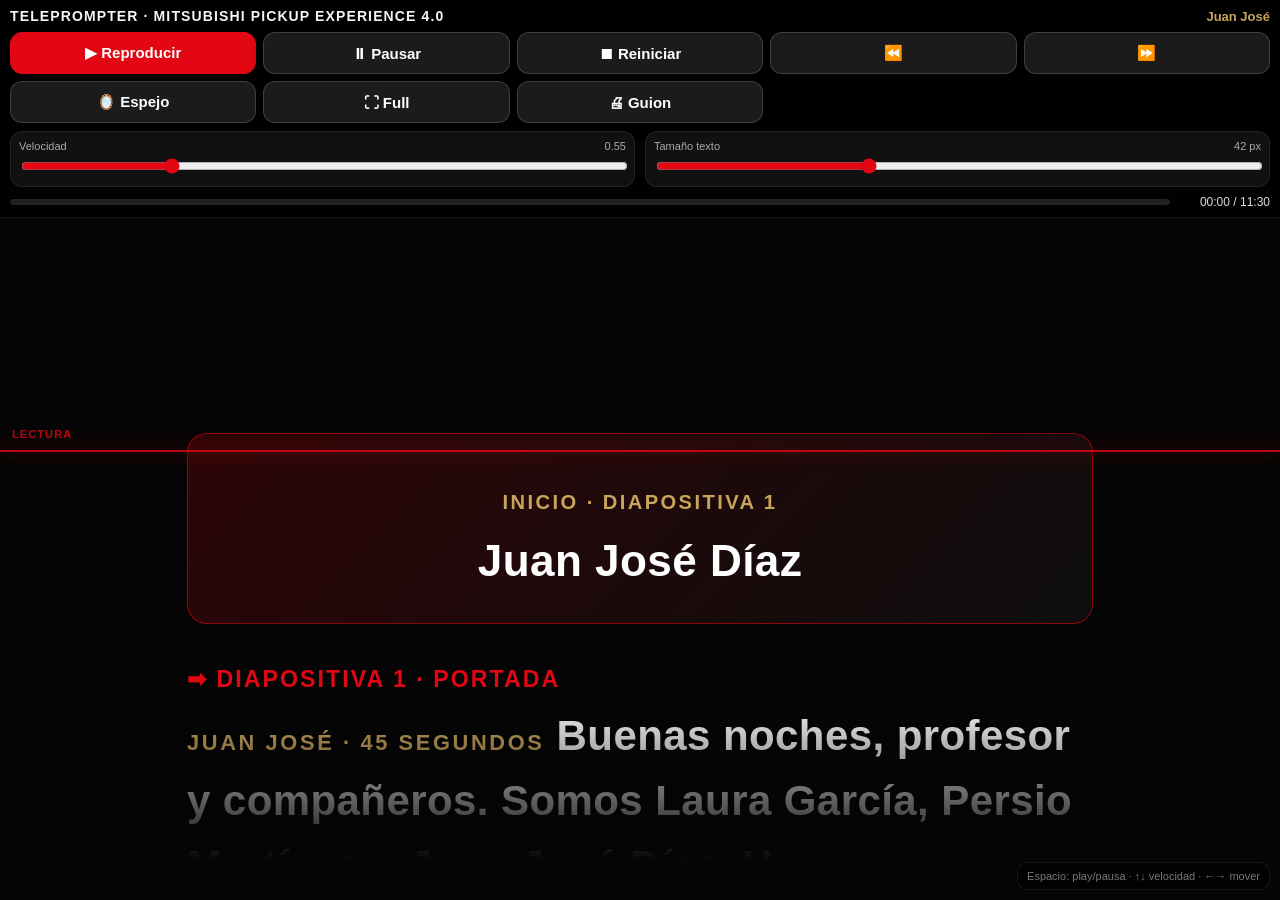
<file: teleprompter_mitsubishi_bonanza_mobile.html>
<!doctype html>
<html lang="es">
<head>
<meta charset="utf-8">
<meta name="viewport" content="width=device-width, initial-scale=1, viewport-fit=cover">
<meta name="apple-mobile-web-app-capable" content="yes">
<meta name="apple-mobile-web-app-status-bar-style" content="black-translucent">
<meta name="theme-color" content="#050505">
<title>Teleprompter | Mitsubishi Pickup Experience 4.0</title>
<style>
:root{--bg:#050505;--panel:#111;--text:#f5f5f5;--muted:#aaa;--red:#e30613;--line:#e30613;--gold:#c9a45c;--font:42px;--speed:0.55px}
*{box-sizing:border-box} html,body{height:100%;margin:0;background:var(--bg);color:var(--text);font-family:-apple-system,BlinkMacSystemFont,"Segoe UI",Roboto,Arial,sans-serif;overflow:hidden}
body.mirror #scroll{transform:scaleX(-1)}
.topbar{position:fixed;z-index:20;top:0;left:0;right:0;padding:calc(env(safe-area-inset-top) + 8px) 10px 8px;background:linear-gradient(180deg,rgba(0,0,0,.95),rgba(0,0,0,.72));border-bottom:1px solid rgba(255,255,255,.08);backdrop-filter:blur(12px)}
.title{display:flex;align-items:center;justify-content:space-between;gap:10px;margin-bottom:8px}.brand{font-weight:800;font-size:14px;letter-spacing:.08em;text-transform:uppercase}.speaker{font-size:13px;color:var(--gold);font-weight:700;white-space:nowrap}.controls{display:grid;grid-template-columns:repeat(5,1fr);gap:7px}.btn{appearance:none;border:1px solid rgba(255,255,255,.16);background:#1b1b1b;color:white;border-radius:12px;padding:11px 8px;font-size:15px;font-weight:700;box-shadow:0 4px 16px rgba(0,0,0,.25)}.btn.primary{background:var(--red);border-color:var(--red)}.btn:active{transform:scale(.97)}
.sliders{display:grid;grid-template-columns:1fr 1fr;gap:10px;margin-top:8px}.sliderBox{background:#111;border:1px solid rgba(255,255,255,.08);border-radius:12px;padding:8px}.sliderBox label{display:flex;justify-content:space-between;font-size:11px;color:var(--muted);margin-bottom:4px}input[type=range]{width:100%;accent-color:var(--red)}
.status{display:flex;align-items:center;gap:8px;margin-top:8px}.progressWrap{height:6px;background:#222;border-radius:99px;overflow:hidden;flex:1}.progress{height:100%;width:0%;background:linear-gradient(90deg,var(--red),var(--gold))}.time{font-variant-numeric:tabular-nums;font-size:12px;color:#ddd;min-width:92px;text-align:right}
.guide{position:fixed;z-index:10;left:0;right:0;top:50%;height:2px;background:var(--line);box-shadow:0 0 18px var(--line);opacity:.82}.guide:before{content:"LECTURA";position:absolute;left:12px;top:-22px;color:var(--line);font-size:11px;font-weight:800;letter-spacing:.1em}.fadeTop,.fadeBottom{position:fixed;left:0;right:0;height:22vh;z-index:8;pointer-events:none}.fadeTop{top:0;background:linear-gradient(180deg,#050505 20%,rgba(5,5,5,0))}.fadeBottom{bottom:0;background:linear-gradient(0deg,#050505 20%,rgba(5,5,5,0))}
.viewport{position:absolute;inset:0;overflow:hidden;padding-top:170px;padding-bottom:35vh}.scroll{max-width:950px;margin:0 auto;padding:25vh 22px 70vh;line-height:1.55;font-size:var(--font);font-weight:650;letter-spacing:.01em}.cue{display:inline-block;color:var(--gold);font-size:.52em;text-transform:uppercase;letter-spacing:.12em;margin:28px 0 4px}.slide{display:block;color:var(--red);font-size:.55em;text-transform:uppercase;letter-spacing:.09em;margin:24px 0 0;font-weight:900}.sectionCard{margin:38px 0;padding:28px 22px;border:1px solid rgba(227,6,19,.55);border-radius:20px;background:linear-gradient(135deg,rgba(227,6,19,.18),rgba(255,255,255,.04));text-align:center}.sectionCard b{display:block;color:white;font-size:1.05em}.sectionCard small{color:var(--gold);font-size:.48em;text-transform:uppercase;letter-spacing:.12em}.muted{color:#cfcfcf}.kbd{position:fixed;right:10px;bottom:calc(env(safe-area-inset-bottom) + 10px);z-index:30;color:#777;font-size:11px;background:rgba(0,0,0,.55);padding:7px 9px;border-radius:10px;border:1px solid rgba(255,255,255,.08)}
@media (max-width:520px){:root{--font:34px}.controls{grid-template-columns:repeat(4,1fr)}.btn{font-size:13px;padding:10px 6px}.sliders{grid-template-columns:1fr}.viewport{padding-top:218px}.scroll{padding-left:16px;padding-right:16px}.brand{font-size:12px}.speaker{font-size:12px}.kbd{display:none}}
@media (orientation:landscape) and (max-height:520px){:root{--font:30px}.topbar{padding-top:6px}.sliders{display:none}.viewport{padding-top:92px}.controls{grid-template-columns:repeat(8,1fr)}.scroll{max-width:1100px;padding-top:18vh}.title{margin-bottom:5px}.status{margin-top:5px}}
@media print{.topbar,.guide,.fadeTop,.fadeBottom,.kbd{display:none}body{overflow:auto;color:#000;background:#fff}.viewport{position:static;overflow:visible;padding:0}.scroll{font-size:18pt;color:#000;padding:0;transform:none!important}.slide,.cue,.sectionCard small{color:#000}.sectionCard{border:1px solid #000;background:#fff}}
</style>
</head>
<body>
<div class="topbar">
  <div class="title"><div class="brand">Teleprompter · Mitsubishi Pickup Experience 4.0</div><div class="speaker" id="speaker">Juan José</div></div>
  <div class="controls">
    <button class="btn primary" id="play">▶ Reproducir</button><button class="btn" id="pause">⏸ Pausar</button><button class="btn" id="reset">⏹ Reiniciar</button><button class="btn" id="back">⏪</button><button class="btn" id="forward">⏩</button><button class="btn" id="mirror">🪞 Espejo</button><button class="btn" id="fs">⛶ Full</button><button class="btn" id="print">🖨 Guion</button>
  </div>
  <div class="sliders">
    <div class="sliderBox"><label><span>Velocidad</span><span id="speedVal">0.55</span></label><input id="speed" type="range" min="0.15" max="1.8" step="0.05" value="0.55"></div>
    <div class="sliderBox"><label><span>Tamaño texto</span><span id="fontVal">42 px</span></label><input id="font" type="range" min="24" max="76" step="1" value="42"></div>
  </div>
  <div class="status"><div class="progressWrap"><div class="progress" id="progress"></div></div><div class="time" id="time">00:00 / 11:30</div></div>
</div>
<div class="fadeTop"></div><div class="fadeBottom"></div><div class="guide"></div>
<div class="viewport" id="viewport"><main class="scroll" id="scroll">

<div class="sectionCard" data-speaker="Juan José"><small>Inicio · Diapositiva 1</small><b>Juan José Díaz</b></div>
<span class="slide">➡ Diapositiva 1 · Portada</span>
<span class="cue">Juan José · 45 segundos</span>
Buenas noches, profesor y compañeros. Somos Laura García, Persio Martínez y Juan José Díaz. Hoy presentamos nuestra propuesta de consultoría titulada: Transformación de la Experiencia del Cliente en Bonanza Dominicana, una estrategia de Marketing 4.0 basada en inteligencia artificial, Web Semántica y analítica predictiva para Mitsubishi en el segmento de camionetas.
<br><br>
Nuestro enfoque no se limita a vender más vehículos. La propuesta busca rediseñar la relación entre Bonanza Dominicana y sus clientes, pasando de una comunicación tradicional a una experiencia inteligente, personalizada, medible y ética.
<br><br>
<span class="slide">➡ Cambiar a Diapositiva 2 · El cambio del comprador</span>
El punto de partida es un cambio profundo en el consumidor. Hoy la decisión de comprar una camioneta no inicia necesariamente en el concesionario. Inicia en Google, continúa en YouTube, se valida en redes sociales, se conversa por WhatsApp y finalmente se confirma con una prueba de manejo.
<br><br>
Esto significa que Bonanza Dominicana ya no compite únicamente por precio, potencia o disponibilidad. Compite por la capacidad de entender al cliente antes de que llegue al showroom. Ese es precisamente el espacio donde el Marketing 4.0 y la inteligencia artificial generan valor.
<br><br>
<span class="slide">➡ Cambiar a Diapositiva 3 · Diagnóstico</span>
Desde nuestra lectura como consultores, identificamos cinco desafíos estratégicos. Primero, la integración de canales físicos y digitales. Segundo, convertir el CRM en una fuente real de inteligencia comercial. Tercero, responder más rápido a los prospectos. Cuarto, personalizar sin invadir la privacidad. Y quinto, medir resultados de negocio, no solamente métricas de visibilidad.
<br><br>
Estos desafíos justifican una estrategia integral que conecte marketing, ventas, postventa, datos e inteligencia artificial.

<div class="sectionCard" data-speaker="Laura García"><small>Parte I · Filosofía, propósito y ética</small><b>Laura García</b></div>
<span class="slide">➡ Diapositiva 4 · Evolución Marketing 1.0 a 5.0</span>
<span class="cue">Laura · 2 minutos</span>
Gracias, Juan. Desde la filosofía de marca, analizamos la evolución de Bonanza Dominicana y Mitsubishi a través de las etapas del marketing. En el Marketing 1.0, el foco estaba en el producto: motor, carga, tracción, resistencia y durabilidad. En el Marketing 2.0, el centro pasó al cliente: empresarios, familias, contratistas, agroproductores y profesionales urbanos.
<br><br>
En el Marketing 3.0, la marca conecta con valores humanos. En este caso, el propósito no es simplemente vender camionetas, sino impulsar movilidad productiva, seguridad vial, sostenibilidad operativa y desarrollo económico para familias y empresas dominicanas.
<br><br>
Con Marketing 4.0, el desafío es integrar la experiencia física y digital. Y con Marketing 5.0, la inteligencia artificial permite que la tecnología se utilice para mejorar la experiencia humana, no para reemplazarla ni manipularla.
<br><br>
<span class="slide">➡ Cambiar a Diapositiva 5 · Propósito humano</span>
El propósito humano que proponemos es claro: impulsar el progreso de familias, emprendedores y sectores productivos dominicanos mediante soluciones de movilidad robustas, seguras y sostenibles.
<br><br>
Esto conecta con el Marketing 3.0 porque el vehículo deja de verse solamente como un activo comercial y se entiende como una herramienta de progreso. Para un empresario, puede significar continuidad operativa. Para una familia, seguridad. Para un productor, capacidad de trabajo. Y para Bonanza, una relación más profunda con el cliente.

<div class="sectionCard" data-speaker="Persio Martínez"><small>Parte II · IA, segmentación y Web Semántica</small><b>Persio Martínez</b></div>
<span class="slide">➡ Diapositiva 6 · Segmentación conductual</span>
<span class="cue">Persio · 2 minutos</span>
Gracias, Laura. La segunda parte de la propuesta se basa en inteligencia de mercado y Web Semántica. En lugar de segmentar solamente por edad, ingreso o ubicación, proponemos una segmentación conductual.
<br><br>
Identificamos cuatro perfiles: empresarios productivos, agroproductores y contratistas, familias activas y profesionales urbanos. Cada segmento se define por comportamiento observable: qué busca, qué canal usa, qué contenido consume, qué pregunta y en qué momento del viaje de compra se encuentra.
<br><br>
<span class="slide">➡ Cambiar a Diapositiva 7 · Web Semántica</span>
La Web Semántica permite conectar significados. Por ejemplo, si un usuario busca camioneta para finca, ve videos sobre rutas de montaña y pregunta por financiamiento, la IA no interpreta datos aislados. Conecta movilidad productiva, territorio dominicano, sostenibilidad operativa y tecnología automotriz.
<br><br>
Con ese contexto, el sistema puede recomendar contenido sobre tracción, suspensión, mantenimiento y disponibilidad de repuestos. Para una familia activa, la IA priorizaría seguridad, confort y doble cabina. Para una empresa, priorizaría costo total de propiedad, flotillas y postventa.
<br><br>
<span class="slide">➡ Cambiar a Diapositiva 8 · Buyer Persona</span>
Nuestro buyer persona es Roberto Méndez, un empresario de 42 años que necesita una camioneta para trabajo, visitas a clientes y viajes interprovinciales. Roberto usa WhatsApp, compara en YouTube y busca reducir costos de mantenimiento sin afectar su flujo de caja.
<br><br>
La IA predice que Roberto tiene alta probabilidad de solicitar cotización si recibe contenido sobre costo total de propiedad, financiamiento y respaldo postventa. Este perfil permite pasar de un mensaje genérico a una comunicación realmente contextual.

<div class="sectionCard" data-speaker="Juan José"><small>Parte III · CRM, automatización y campaña</small><b>Juan José Díaz</b></div>
<span class="slide">➡ Diapositiva 9 · CRM inteligente</span>
<span class="cue">Juan José · 2 minutos</span>
La tercera parte es la ejecución. Proponemos que el CRM sea el núcleo operativo de Mitsubishi Pickup Experience 4.0. No debe funcionar solo como una agenda de contactos, sino como un sistema vivo que registra interacciones, interpreta intención y activa acciones personalizadas.
<br><br>
Si el cliente visita la página de la L200/Triton, el CRM registra modelo, fuente y tiempo de navegación. Si descarga un catálogo, lo clasifica en consideración. Si pregunta por financiamiento vía WhatsApp, la IA lo identifica como alta intención. Si agenda una prueba de manejo, se activa recordatorio, llamada del asesor y preparación de oferta.
<br><br>
Así, la IA no reemplaza al asesor. Le entrega contexto para intervenir mejor, más rápido y con un mensaje más relevante.
<br><br>
<span class="slide">➡ Cambiar a Diapositiva 10 · Campaña</span>
La campaña se denomina Mitsubishi Pickup Experience 4.0. Su mensaje central es: la camioneta que entiende tu camino, tu trabajo y tu próxima meta.
<br><br>
Utilizamos IA generativa para crear anuncios, copys, guiones y variaciones visuales. La campaña incluye tres mensajes por etapa del viaje del cliente: descubrimiento, consideración y conversión. En descubrimiento, se comunica inspiración. En consideración, se ofrece información técnica y financiera. En conversión, se impulsa la prueba de manejo y la asesoría personalizada.

<div class="sectionCard" data-speaker="Persio Martínez"><small>Parte IV · Analítica, KPIs y optimización</small><b>Persio Martínez</b></div>
<span class="slide">➡ Diapositiva 11 · KPIs y modelos predictivos</span>
<span class="cue">Persio · 1 minuto 30 segundos</span>
Para medir la estrategia seleccionamos tres KPIs principales: tasa de conversión de leads a prueba de manejo, Customer Lifetime Value y sentimiento de marca.
<br><br>
Los modelos predictivos permiten mejorar estos indicadores. Los modelos de propensión identifican usuarios con mayor probabilidad de compra. El lead scoring prioriza prospectos. Los motores de recomendación sugieren versión, accesorios, financiamiento o mantenimiento. Y el análisis de sentimiento permite detectar percepción positiva o riesgos reputacionales.
<br><br>
<span class="slide">➡ Cambiar a Diapositiva 12 · Dashboard y ROI</span>
El dashboard ejecutivo integra marketing, ventas y postventa. Permite ver leads generados, leads calificados, pruebas de manejo, conversión, ROI, sentimiento de marca y alertas estratégicas. La idea es que la dirección de Bonanza no solo vea datos, sino decisiones accionables.
<br><br>
También propusimos pruebas A/B para optimizar llamados a la acción, formatos de contenido y asuntos de correo. Esto permite que la campaña aprenda y mejore continuamente.

<div class="sectionCard" data-speaker="Laura García"><small>Gobernanza ética</small><b>Laura García</b></div>
<span class="slide">➡ Diapositiva 13 · Ética, trazabilidad y consentimiento</span>
<span class="cue">Laura · 1 minuto 30 segundos</span>
Un punto crítico es la ética. La personalización sin límites puede convertirse en invasión. Por eso proponemos un modelo de gobernanza basado en transparencia, consentimiento informado, minimización de datos, seguridad, supervisión humana y derecho del usuario a retirar su consentimiento.
<br><br>
Cada dato debe tener trazabilidad: origen, finalidad autorizada, canal de captura, tiempo de conservación y registro de acceso. No es lo mismo autorizar una cotización, aceptar cookies, recibir comunicaciones comerciales o permitir recomendaciones personalizadas. Cada finalidad debe gestionarse de forma diferenciada.
<br><br>
En datos sensibles como geolocalización o información de vehículos conectados, el uso debe ser especialmente restrictivo y nunca utilizarse para publicidad sin autorización explícita.

<div class="sectionCard" data-speaker="Juan José"><small>Cierre ejecutivo</small><b>Juan José Díaz</b></div>
<span class="slide">➡ Diapositiva 14 · Conclusión</span>
<span class="cue">Juan José · 1 minuto</span>
Para cerrar, nuestra propuesta demuestra que el Marketing 4.0 no consiste en publicar más anuncios digitales. Consiste en rediseñar la forma en que Bonanza Dominicana comprende, acompaña y crea valor para sus clientes.
<br><br>
Mitsubishi Pickup Experience 4.0 integra propósito humano, segmentación conductual, Web Semántica, CRM inteligente, IA generativa, modelos predictivos y gobernanza ética.
<br><br>
La conclusión principal es esta: la transformación digital no consiste únicamente en vender más camionetas. Consiste en construir relaciones inteligentes, éticas y sostenibles entre Bonanza Dominicana y sus clientes mediante el uso responsable de la inteligencia artificial.
<br><br>
Muchas gracias.

</main></div>
<div class="kbd">Espacio: play/pausa · ↑↓ velocidad · ←→ mover</div>
<script>
const scroll=document.getElementById('scroll'), viewport=document.getElementById('viewport');
let playing=false, speed=parseFloat(document.getElementById('speed').value), last=null, raf=null, startTime=0, elapsed=0;
const totalSec=690;
function fmt(s){s=Math.max(0,Math.floor(s));return String(Math.floor(s/60)).padStart(2,'0')+':'+String(s%60).padStart(2,'0')}
function update(){const max=scroll.scrollHeight-viewport.clientHeight; const y=viewport.scrollTop; const pct=max>0?(y/max)*100:0; document.getElementById('progress').style.width=Math.min(100,pct)+'%'; const e=(pct/100)*totalSec; document.getElementById('time').textContent=fmt(e)+' / '+fmt(totalSec); updateSpeaker();}
function tick(ts){if(!playing)return; if(last==null)last=ts; const dt=ts-last; last=ts; viewport.scrollTop += speed*dt/16.67; update(); if(viewport.scrollTop >= scroll.scrollHeight-viewport.clientHeight-10){playing=false;document.getElementById('play').textContent='▶ Reproducir';return} raf=requestAnimationFrame(tick)}
function play(){if(playing)return; playing=true; last=null; document.getElementById('play').textContent='▶ Reproduciendo'; raf=requestAnimationFrame(tick)}
function pause(){playing=false; document.getElementById('play').textContent='▶ Reproducir'; if(raf)cancelAnimationFrame(raf)}
function reset(){pause(); viewport.scrollTop=0; update()}
function updateSpeaker(){const cards=[...document.querySelectorAll('.sectionCard')]; let current='Juan José'; const center=viewport.scrollTop+viewport.clientHeight*.45; cards.forEach(c=>{if(c.offsetTop<center)current=c.dataset.speaker||current}); document.getElementById('speaker').textContent=current}
document.getElementById('play').onclick=play; document.getElementById('pause').onclick=pause; document.getElementById('reset').onclick=reset;
document.getElementById('back').onclick=()=>{viewport.scrollTop-=240;update()}; document.getElementById('forward').onclick=()=>{viewport.scrollTop+=240;update()};
document.getElementById('mirror').onclick=()=>document.body.classList.toggle('mirror');
document.getElementById('fs').onclick=()=>{if(!document.fullscreenElement){document.documentElement.requestFullscreen?.()}else{document.exitFullscreen?.()}};
document.getElementById('print').onclick=()=>window.print();
document.getElementById('speed').oninput=e=>{speed=parseFloat(e.target.value);document.getElementById('speedVal').textContent=speed.toFixed(2)};
document.getElementById('font').oninput=e=>{document.documentElement.style.setProperty('--font',e.target.value+'px');document.getElementById('fontVal').textContent=e.target.value+' px';update()};
document.addEventListener('keydown',e=>{if(e.code==='Space'){e.preventDefault();playing?pause():play()} if(e.key==='ArrowDown'){speed=Math.max(.15,speed-.05);document.getElementById('speed').value=speed;document.getElementById('speedVal').textContent=speed.toFixed(2)} if(e.key==='ArrowUp'){speed=Math.min(1.8,speed+.05);document.getElementById('speed').value=speed;document.getElementById('speedVal').textContent=speed.toFixed(2)} if(e.key==='ArrowLeft'){viewport.scrollTop-=240;update()} if(e.key==='ArrowRight'){viewport.scrollTop+=240;update()}});
let touchStart=null; viewport.addEventListener('touchstart',e=>{touchStart=e.touches[0].clientY},{passive:true}); viewport.addEventListener('touchend',e=>{if(touchStart==null)return; const dy=(e.changedTouches[0].clientY-touchStart); if(Math.abs(dy)<12){playing?pause():play()} touchStart=null},{passive:true});
window.addEventListener('resize',update); update();
</script>
</body>
</html>
</file>
